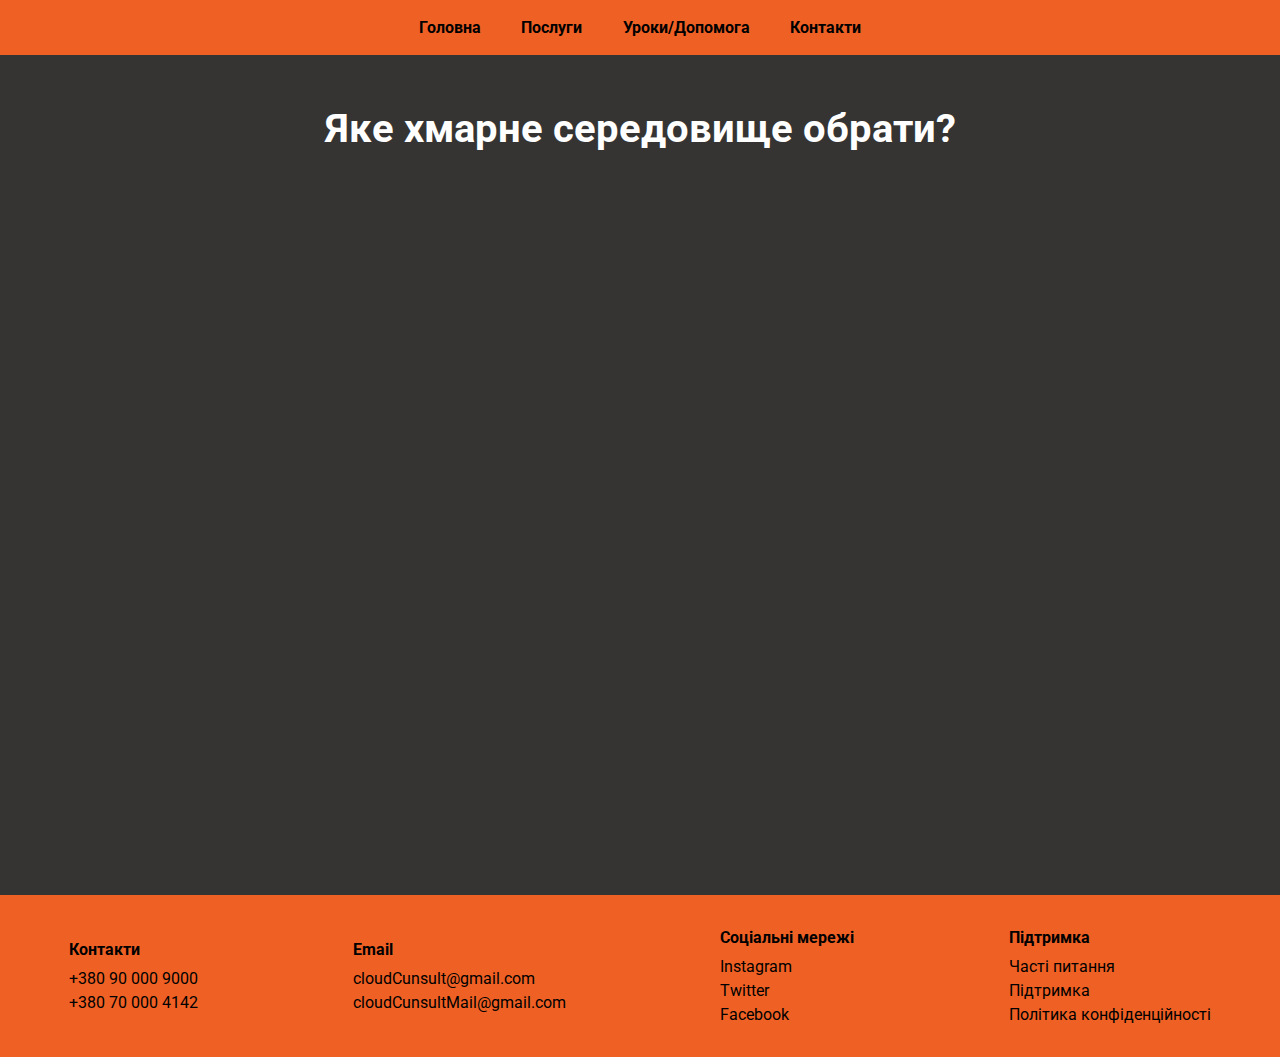
<file: pages/lesson_1.html>
<!DOCTYPE html>
<html lang="en">
  <head>
    <meta charset="UTF-8" />
    <meta http-equiv="X-UA-Compatible" content="IE=edge" />
    <meta name="viewport" content="width=device-width, initial-scale=1.0" />
    <link href="../styles/lesson.css" rel="stylesheet" type="text/css" />
    <title>Document</title>
  </head>
  <body>
    <header>
      <div class="menu_items">
        <a href="../index.html">Головна</a>
        <a href="./service.html">Послуги</a>
        <div class="dropdown">
          <span>Уроки/Допомога</span>
          <div class="dropdown-content">
            <p><a href="./lessons.html">Головна</a></p>
            <p><a href="./lesson_1.html">Урок 1</a></p>
            <p><a href="./lesson_2.html">Урок 2</a></p>
            <p><a href="./lesson_3.html">Урок 3</a></p>
            <p><a href="./lesson_4.html">Урок 4</a></p>
            <p><a href="./lesson_5.html">Урок 5</a></p>
            <p><a href="./lesson_6.html">Урок 6</a></p>
          </div>
        </div>
        <a href="#contacts">Контакти</a>
      </div>
      <div class="burger-menu">
        <input id="menu-toggle" type="checkbox" />
        <label class="menu-btn" for="menu-toggle">
          <span></span>
        </label>

        <ul class="menubox">
          <li>
            <a class="menu-item" href="../index.html">Головна</a>
          </li>
          <li>
            <a class="menu-item" href="./service.html">Послуги</a>
          </li>
          <li>
            <a class="menu-item" href="./lessons.html">Уроки/Допомога</a>
          </li>
          <li>
            <a class="menu-item" href="#contacts">Контакти</a>
          </li>
        </ul>
      </div>
    </header>
    <main>
      <div class="lesson_wrapper">
        <h1>Яке хмарне середовище обрати?</h1>
        <iframe
          width="560"
          height="315"
          src="https://www.youtube.com/embed/Vnk0p-63mHQ"
          title="YouTube video player"
          frameborder="0"
          allow="accelerometer; autoplay; clipboard-write; encrypted-media; gyroscope; picture-in-picture; web-share"
          allowfullscreen
        ></iframe>
      </div>
    </main>
    <footer id="contacts">
      <div class="footer_items">
        <div class="footer_item">
          <h6>Контакти</h6>
          <p>+380 90 000 9000</p>
          <p>+380 70 000 4142</p>
        </div>
        <div class="footer_item">
          <h6>Email</h6>
          <p>cloudCunsult@gmail.com</p>
          <p>cloudCunsultMail@gmail.com</p>
        </div>
        <div class="footer_item">
          <h6>Соціальні мережі</h6>
          <p>Instagram</p>
          <p>Twitter</p>
          <p>Facebook</p>
        </div>
        <div class="footer_item">
          <h6>Підтримка</h6>
          <p>Часті питання</p>
          <p>Підтримка</p>
          <p>Політика конфіденційності</p>
        </div>
      </div>
    </footer>
  </body>
</html>
</file>
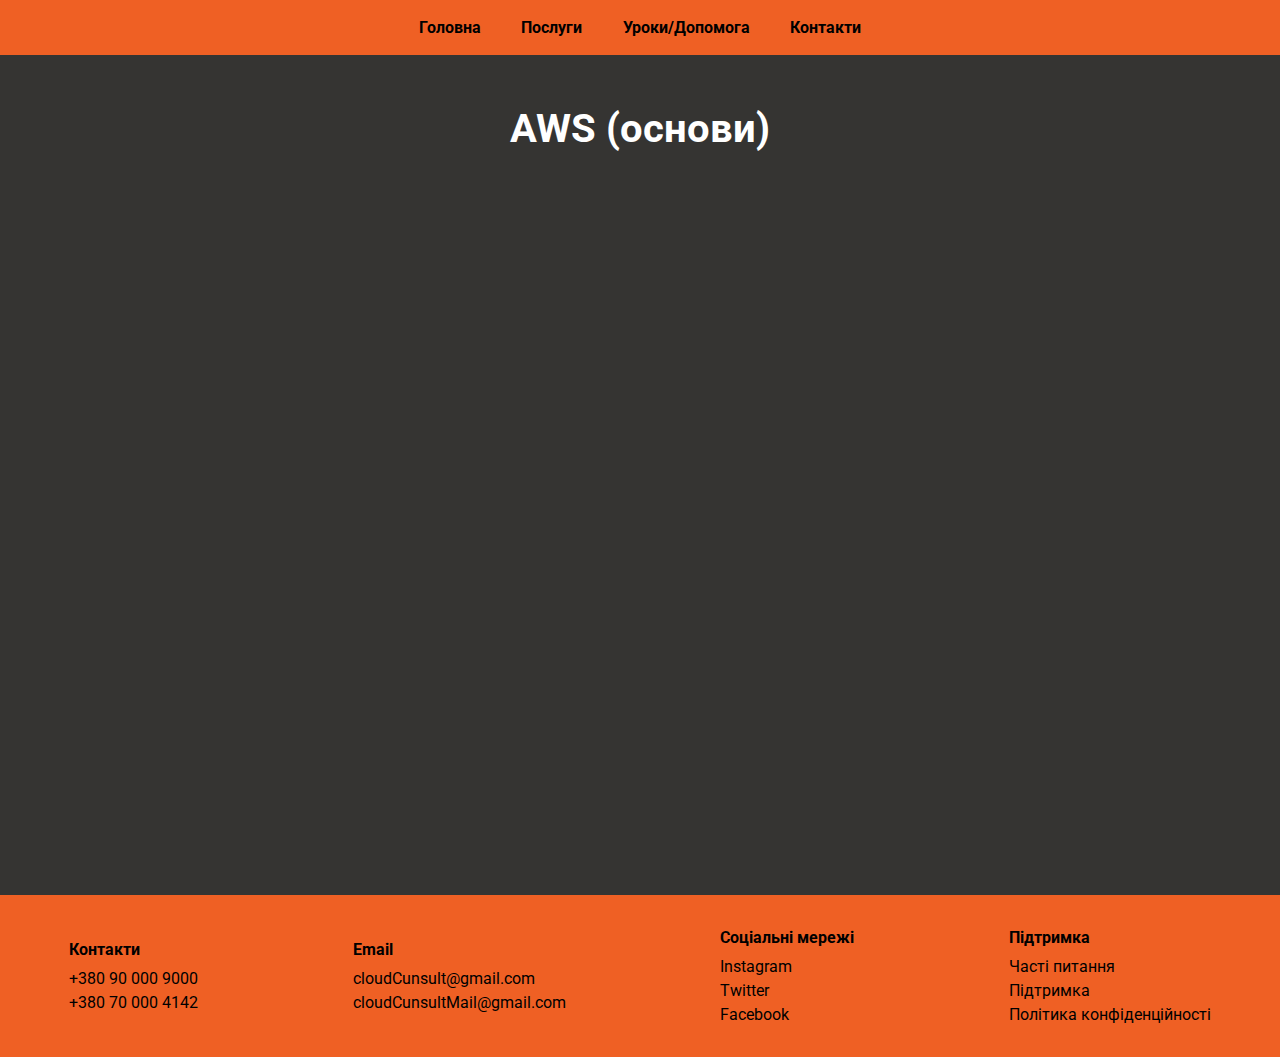
<file: pages/lesson_2.html>
<!DOCTYPE html>
<html lang="en">
  <head>
    <meta charset="UTF-8" />
    <meta http-equiv="X-UA-Compatible" content="IE=edge" />
    <meta name="viewport" content="width=device-width, initial-scale=1.0" />
    <link href="../styles/lesson.css" rel="stylesheet" type="text/css" />
    <title>Document</title>
  </head>
  <body>
    <header>
      <div class="menu_items">
        <a href="../index.html">Головна</a>
        <a href="./service.html">Послуги</a>
        <div class="dropdown">
          <span>Уроки/Допомога</span>
          <div class="dropdown-content">
            <p><a href="./lessons.html">Головна</a></p>
            <p><a href="./lesson_1.html">Урок 1</a></p>
            <p><a href="./lesson_2.html">Урок 2</a></p>
            <p><a href="./lesson_3.html">Урок 3</a></p>
            <p><a href="./lesson_4.html">Урок 4</a></p>
            <p><a href="./lesson_5.html">Урок 5</a></p>
            <p><a href="./lesson_6.html">Урок 6</a></p>
          </div>
        </div>
        <a href="#contacts">Контакти</a>
      </div>
      <div class="burger-menu">
        <input id="menu-toggle" type="checkbox" />
        <label class="menu-btn" for="menu-toggle">
          <span></span>
        </label>

        <ul class="menubox">
          <li>
            <a class="menu-item" href="../index.html">Головна</a>
          </li>
          <li>
            <a class="menu-item" href="./service.html">Послуги</a>
          </li>
          <li>
            <a class="menu-item" href="./lessons.html">Уроки/Допомога</a>
          </li>
          <li>
            <a class="menu-item" href="#contacts">Контакти</a>
          </li>
        </ul>
      </div>
    </header>
    <main>
      <div class="lesson_wrapper">
        <h1>AWS (основи)</h1>
        <iframe
          width="560"
          height="315"
          src="https://www.youtube.com/embed/r4YIdn2eTm4"
          title="YouTube video player"
          frameborder="0"
          allow="accelerometer; autoplay; clipboard-write; encrypted-media; gyroscope; picture-in-picture; web-share"
          allowfullscreen
        ></iframe>
      </div>
    </main>
    <footer id="contacts">
      <div class="footer_items">
        <div class="footer_item">
          <h6>Контакти</h6>
          <p>+380 90 000 9000</p>
          <p>+380 70 000 4142</p>
        </div>
        <div class="footer_item">
          <h6>Email</h6>
          <p>cloudCunsult@gmail.com</p>
          <p>cloudCunsultMail@gmail.com</p>
        </div>
        <div class="footer_item">
          <h6>Соціальні мережі</h6>
          <p>Instagram</p>
          <p>Twitter</p>
          <p>Facebook</p>
        </div>
        <div class="footer_item">
          <h6>Підтримка</h6>
          <p>Часті питання</p>
          <p>Підтримка</p>
          <p>Політика конфіденційності</p>
        </div>
      </div>
    </footer>
  </body>
</html>
</file>
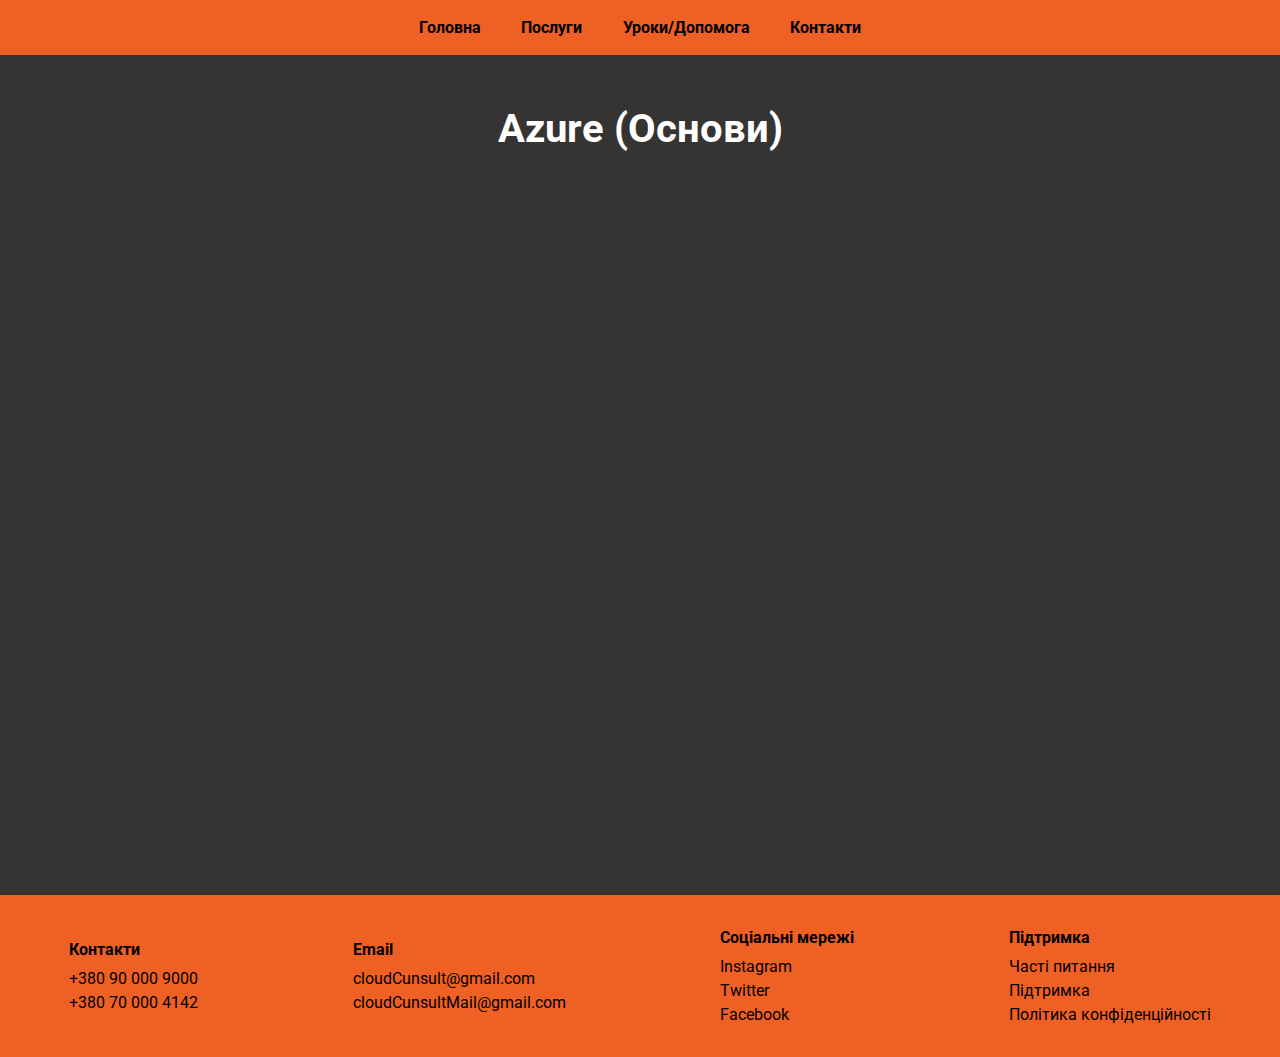
<file: pages/lesson_3.html>
<!DOCTYPE html>
<html lang="en">
  <head>
    <meta charset="UTF-8" />
    <meta http-equiv="X-UA-Compatible" content="IE=edge" />
    <meta name="viewport" content="width=device-width, initial-scale=1.0" />
    <link href="../styles/lesson.css" rel="stylesheet" type="text/css" />
    <title>Document</title>
  </head>
  <body>
    <header>
      <div class="menu_items">
        <a href="../index.html">Головна</a>
        <a href="./service.html">Послуги</a>
        <div class="dropdown">
          <span>Уроки/Допомога</span>
          <div class="dropdown-content">
            <p><a href="./lessons.html">Головна</a></p>
            <p><a href="./lesson_1.html">Урок 1</a></p>
            <p><a href="./lesson_2.html">Урок 2</a></p>
            <p><a href="./lesson_3.html">Урок 3</a></p>
            <p><a href="./lesson_4.html">Урок 4</a></p>
            <p><a href="./lesson_5.html">Урок 5</a></p>
            <p><a href="./lesson_6.html">Урок 6</a></p>
          </div>
        </div>
        <a href="#contacts">Контакти</a>
      </div>
      <div class="burger-menu">
        <input id="menu-toggle" type="checkbox" />
        <label class="menu-btn" for="menu-toggle">
          <span></span>
        </label>

        <ul class="menubox">
          <li>
            <a class="menu-item" href="../index.html">Головна</a>
          </li>
          <li>
            <a class="menu-item" href="./pages/service.html">Послуги</a>
          </li>
          <li>
            <a class="menu-item" href="./lessons.html">Уроки/Допомога</a>
          </li>
          <li>
            <a class="menu-item" href="#contacts">Контакти</a>
          </li>
        </ul>
      </div>
    </header>
    <main>
      <div class="lesson_wrapper">
        <h1>Azure (Основи)</h1>
        <iframe
          width="560"
          height="315"
          src="https://www.youtube.com/embed/TJOwP5VhvAo"
          title="YouTube video player"
          frameborder="0"
          allow="accelerometer; autoplay; clipboard-write; encrypted-media; gyroscope; picture-in-picture; web-share"
          allowfullscreen
        ></iframe>
      </div>
    </main>
    <footer id="contacts">
      <div class="footer_items">
        <div class="footer_item">
          <h6>Контакти</h6>
          <p>+380 90 000 9000</p>
          <p>+380 70 000 4142</p>
        </div>
        <div class="footer_item">
          <h6>Email</h6>
          <p>cloudCunsult@gmail.com</p>
          <p>cloudCunsultMail@gmail.com</p>
        </div>
        <div class="footer_item">
          <h6>Соціальні мережі</h6>
          <p>Instagram</p>
          <p>Twitter</p>
          <p>Facebook</p>
        </div>
        <div class="footer_item">
          <h6>Підтримка</h6>
          <p>Часті питання</p>
          <p>Підтримка</p>
          <p>Політика конфіденційності</p>
        </div>
      </div>
    </footer>
  </body>
</html>
</file>
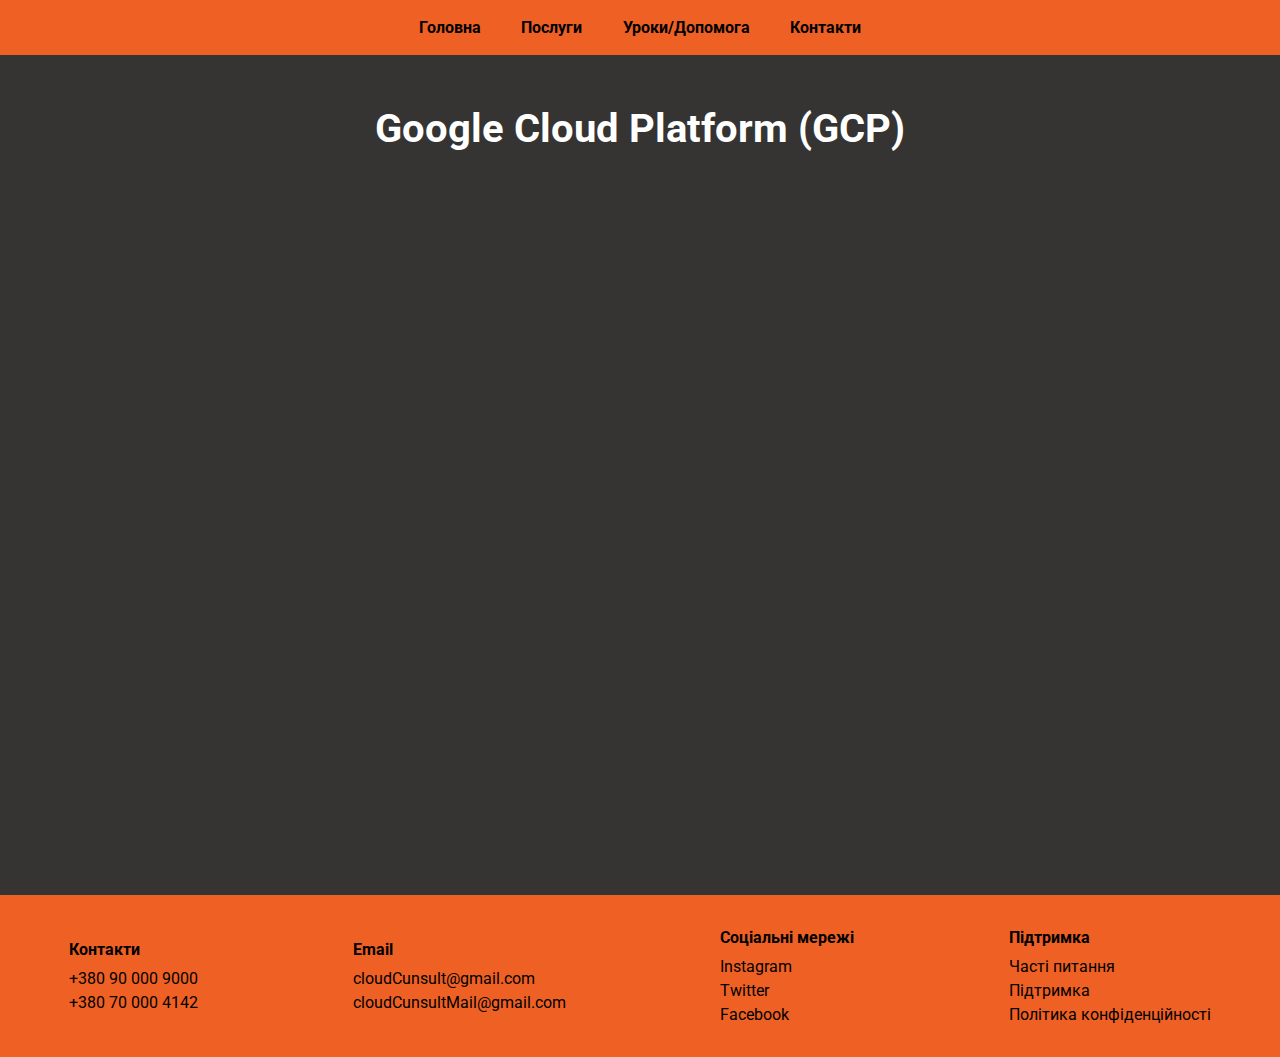
<file: pages/lesson_4.html>
<!DOCTYPE html>
<html lang="en">
  <head>
    <meta charset="UTF-8" />
    <meta http-equiv="X-UA-Compatible" content="IE=edge" />
    <meta name="viewport" content="width=device-width, initial-scale=1.0" />
    <link href="../styles/lesson.css" rel="stylesheet" type="text/css" />
    <title>Document</title>
  </head>
  <body>
    <header>
      <div class="menu_items">
        <a href="../index.html">Головна</a>
        <a href="./service.html">Послуги</a>
        <div class="dropdown">
          <span>Уроки/Допомога</span>
          <div class="dropdown-content">
            <p><a href="./lessons.html">Головна</a></p>
            <p><a href="./lesson_1.html">Урок 1</a></p>
            <p><a href="./lesson_2.html">Урок 2</a></p>
            <p><a href="./lesson_3.html">Урок 3</a></p>
            <p><a href="./lesson_4.html">Урок 4</a></p>
            <p><a href="./lesson_5.html">Урок 5</a></p>
            <p><a href="./lesson_6.html">Урок 6</a></p>
          </div>
        </div>
        <a href="#contacts">Контакти</a>
      </div>
      <div class="burger-menu">
        <input id="menu-toggle" type="checkbox" />
        <label class="menu-btn" for="menu-toggle">
          <span></span>
        </label>

        <ul class="menubox">
          <li>
            <a class="menu-item" href="../index.html">Головна</a>
          </li>
          <li>
            <a class="menu-item" href="./service.html">Послуги</a>
          </li>
          <li>
            <a class="menu-item" href="./lessons.html">Уроки/Допомога</a>
          </li>
          <li>
            <a class="menu-item" href="#contacts">Контакти</a>
          </li>
        </ul>
      </div>
    </header>
    <main>
      <div class="lesson_wrapper">
        <h1>Google Cloud Platform (GCP)</h1>
        <iframe
          width="560"
          height="315"
          src="https://www.youtube.com/embed/4D3X6Xl5c_Y"
          title="YouTube video player"
          frameborder="0"
          allow="accelerometer; autoplay; clipboard-write; encrypted-media; gyroscope; picture-in-picture; web-share"
          allowfullscreen
        ></iframe>
      </div>
    </main>
    <footer id="contacts">
      <div class="footer_items">
        <div class="footer_item">
          <h6>Контакти</h6>
          <p>+380 90 000 9000</p>
          <p>+380 70 000 4142</p>
        </div>
        <div class="footer_item">
          <h6>Email</h6>
          <p>cloudCunsult@gmail.com</p>
          <p>cloudCunsultMail@gmail.com</p>
        </div>
        <div class="footer_item">
          <h6>Соціальні мережі</h6>
          <p>Instagram</p>
          <p>Twitter</p>
          <p>Facebook</p>
        </div>
        <div class="footer_item">
          <h6>Підтримка</h6>
          <p>Часті питання</p>
          <p>Підтримка</p>
          <p>Політика конфіденційності</p>
        </div>
      </div>
    </footer>
  </body>
</html>
</file>
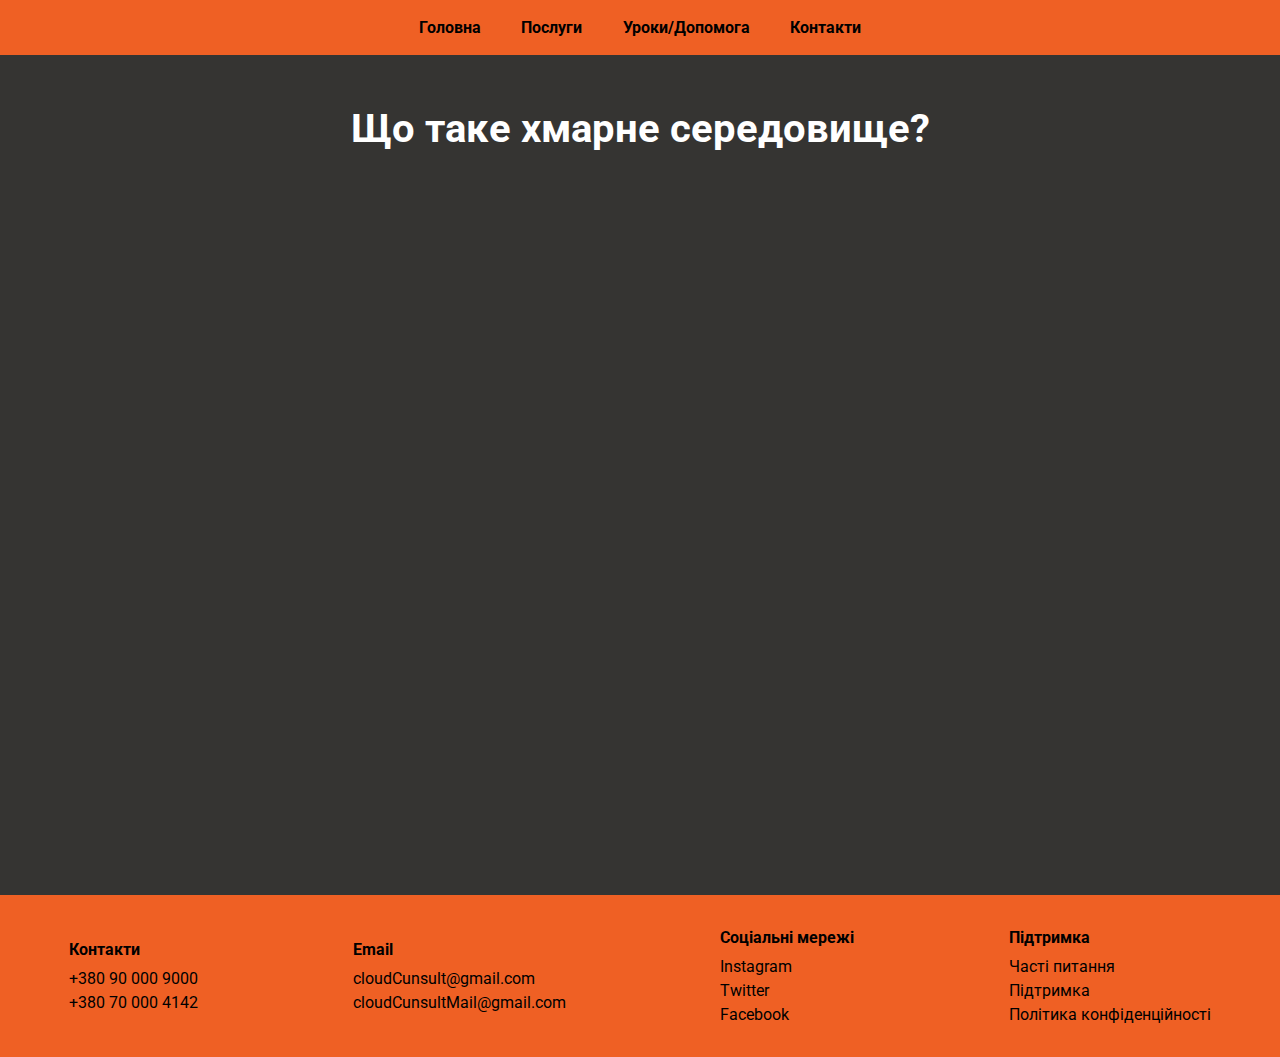
<file: pages/lesson_5.html>
<!DOCTYPE html>
<html lang="en">
  <head>
    <meta charset="UTF-8" />
    <meta http-equiv="X-UA-Compatible" content="IE=edge" />
    <meta name="viewport" content="width=device-width, initial-scale=1.0" />
    <link href="../styles/lesson.css" rel="stylesheet" type="text/css" />
    <title>Document</title>
  </head>
  <body>
    <header>
      <div class="menu_items">
        <a href="../index.html">Головна</a>
        <a href="./service.html">Послуги</a>
        <div class="dropdown">
          <span>Уроки/Допомога</span>
          <div class="dropdown-content">
            <p><a href="./lessons.html">Головна</a></p>
            <p><a href="./lesson_1.html">Урок 1</a></p>
            <p><a href="./lesson_2.html">Урок 2</a></p>
            <p><a href="./lesson_3.html">Урок 3</a></p>
            <p><a href="./lesson_4.html">Урок 4</a></p>
            <p><a href="./lesson_5.html">Урок 5</a></p>
            <p><a href="./lesson_6.html">Урок 6</a></p>
          </div>
        </div>
        <a href="#contacts">Контакти</a>
      </div>
      <div class="burger-menu">
        <input id="menu-toggle" type="checkbox" />
        <label class="menu-btn" for="menu-toggle">
          <span></span>
        </label>

        <ul class="menubox">
          <li>
            <a class="menu-item" href="../index.html">Головна</a>
          </li>
          <li>
            <a class="menu-item" href="./service.html">Послуги</a>
          </li>
          <li>
            <a class="menu-item" href="./lessons.html">Уроки/Допомога</a>
          </li>
          <li>
            <a class="menu-item" href="#contacts">Контакти</a>
          </li>
        </ul>
      </div>
    </header>
    <main>
      <div class="lesson_wrapper">
        <h1>Що таке хмарне середовище?</h1>
        <iframe
          width="560"
          height="315"
          src="https://www.youtube.com/embed/M988_fsOSWo"
          title="YouTube video player"
          frameborder="0"
          allow="accelerometer; autoplay; clipboard-write; encrypted-media; gyroscope; picture-in-picture; web-share"
          allowfullscreen
        ></iframe>
      </div>
    </main>
    <footer id="contacts">
      <div class="footer_items">
        <div class="footer_item">
          <h6>Контакти</h6>
          <p>+380 90 000 9000</p>
          <p>+380 70 000 4142</p>
        </div>
        <div class="footer_item">
          <h6>Email</h6>
          <p>cloudCunsult@gmail.com</p>
          <p>cloudCunsultMail@gmail.com</p>
        </div>
        <div class="footer_item">
          <h6>Соціальні мережі</h6>
          <p>Instagram</p>
          <p>Twitter</p>
          <p>Facebook</p>
        </div>
        <div class="footer_item">
          <h6>Підтримка</h6>
          <p>Часті питання</p>
          <p>Підтримка</p>
          <p>Політика конфіденційності</p>
        </div>
      </div>
    </footer>
  </body>
</html>
</file>
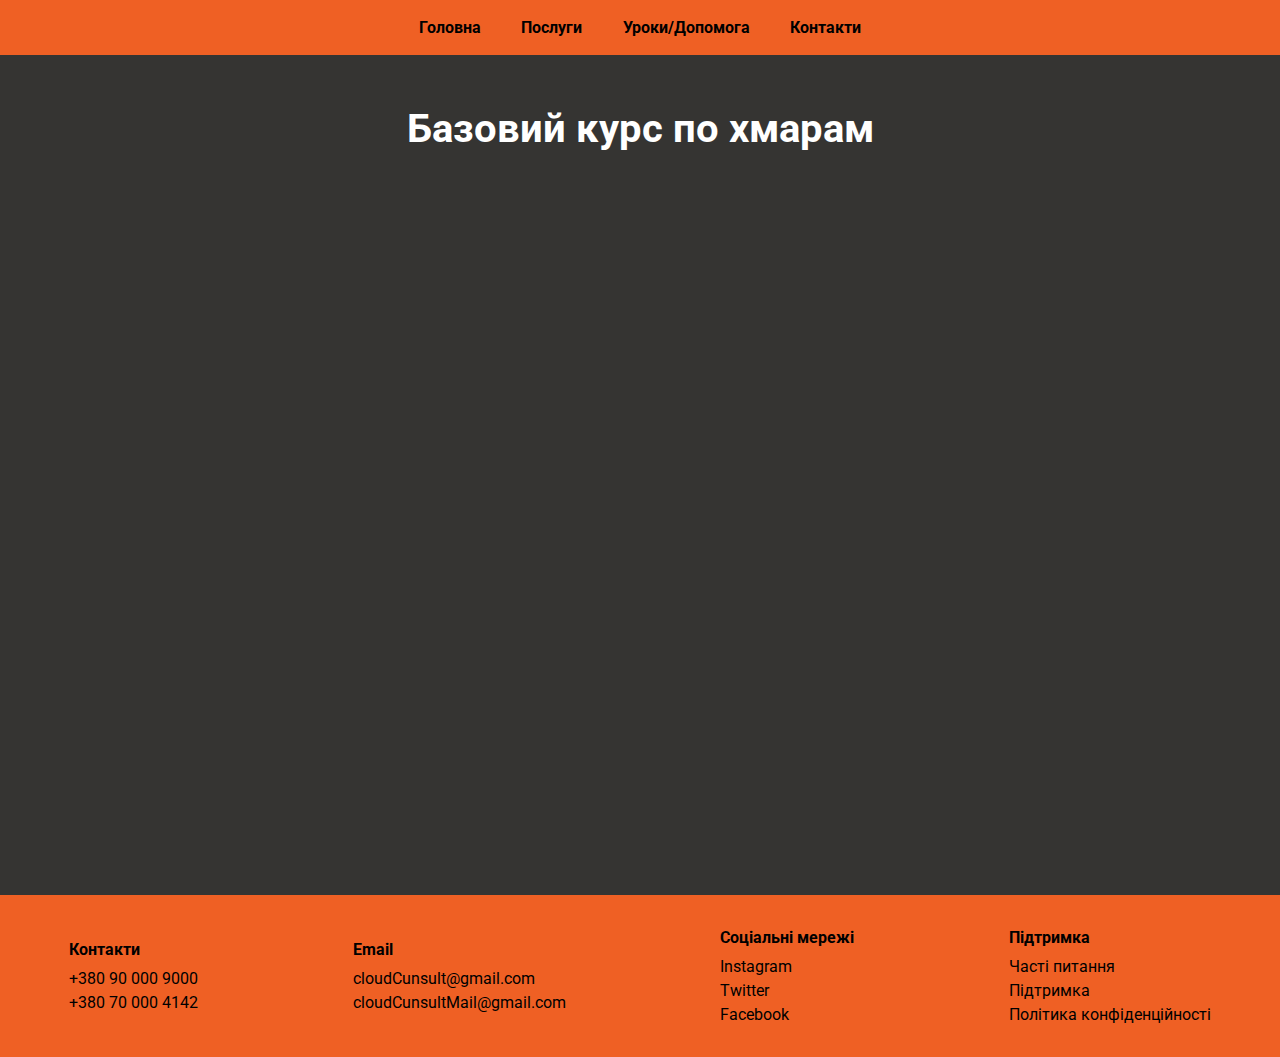
<file: pages/lesson_6.html>
<!DOCTYPE html>
<html lang="en">
  <head>
    <meta charset="UTF-8" />
    <meta http-equiv="X-UA-Compatible" content="IE=edge" />
    <meta name="viewport" content="width=device-width, initial-scale=1.0" />
    <link href="../styles/lesson.css" rel="stylesheet" type="text/css" />
    <title>Document</title>
  </head>
  <body>
    <header>
      <div class="menu_items">
        <a href="../index.html">Головна</a>
        <a href="./service.html">Послуги</a>
        <div class="dropdown">
          <span>Уроки/Допомога</span>
          <div class="dropdown-content">
            <p><a href="./lessons.html">Головна</a></p>
            <p><a href="./lesson_1.html">Урок 1</a></p>
            <p><a href="./lesson_2.html">Урок 2</a></p>
            <p><a href="./lesson_3.html">Урок 3</a></p>
            <p><a href="./lesson_4.html">Урок 4</a></p>
            <p><a href="./lesson_5.html">Урок 5</a></p>
            <p><a href="./lesson_6.html">Урок 6</a></p>
          </div>
        </div>
        <a href="#contacts">Контакти</a>
      </div>
      <div class="burger-menu">
        <input id="menu-toggle" type="checkbox" />
        <label class="menu-btn" for="menu-toggle">
          <span></span>
        </label>

        <ul class="menubox">
          <li>
            <a class="menu-item" href="../index.html">Головна</a>
          </li>
          <li>
            <a class="menu-item" href="./service.html">Послуги</a>
          </li>
          <li>
            <a class="menu-item" href="./lessons.html">Уроки/Допомога</a>
          </li>
          <li>
            <a class="menu-item" href="#contacts">Контакти</a>
          </li>
        </ul>
      </div>
    </header>
    <main>
      <div class="lesson_wrapper">
        <h1>Базовий курс по хмарам</h1>
        <iframe
          width="560"
          height="315"
          src="https://www.youtube.com/embed/20QUNgFIrK0"
          title="YouTube video player"
          frameborder="0"
          allow="accelerometer; autoplay; clipboard-write; encrypted-media; gyroscope; picture-in-picture; web-share"
          allowfullscreen
        ></iframe>
      </div>
    </main>
    <footer id="contacts">
      <div class="footer_items">
        <div class="footer_item">
          <h6>Контакти</h6>
          <p>+380 90 000 9000</p>
          <p>+380 70 000 4142</p>
        </div>
        <div class="footer_item">
          <h6>Email</h6>
          <p>cloudCunsult@gmail.com</p>
          <p>cloudCunsultMail@gmail.com</p>
        </div>
        <div class="footer_item">
          <h6>Соціальні мережі</h6>
          <p>Instagram</p>
          <p>Twitter</p>
          <p>Facebook</p>
        </div>
        <div class="footer_item">
          <h6>Підтримка</h6>
          <p>Часті питання</p>
          <p>Підтримка</p>
          <p>Політика конфіденційності</p>
        </div>
      </div>
    </footer>
  </body>
</html>
</file>
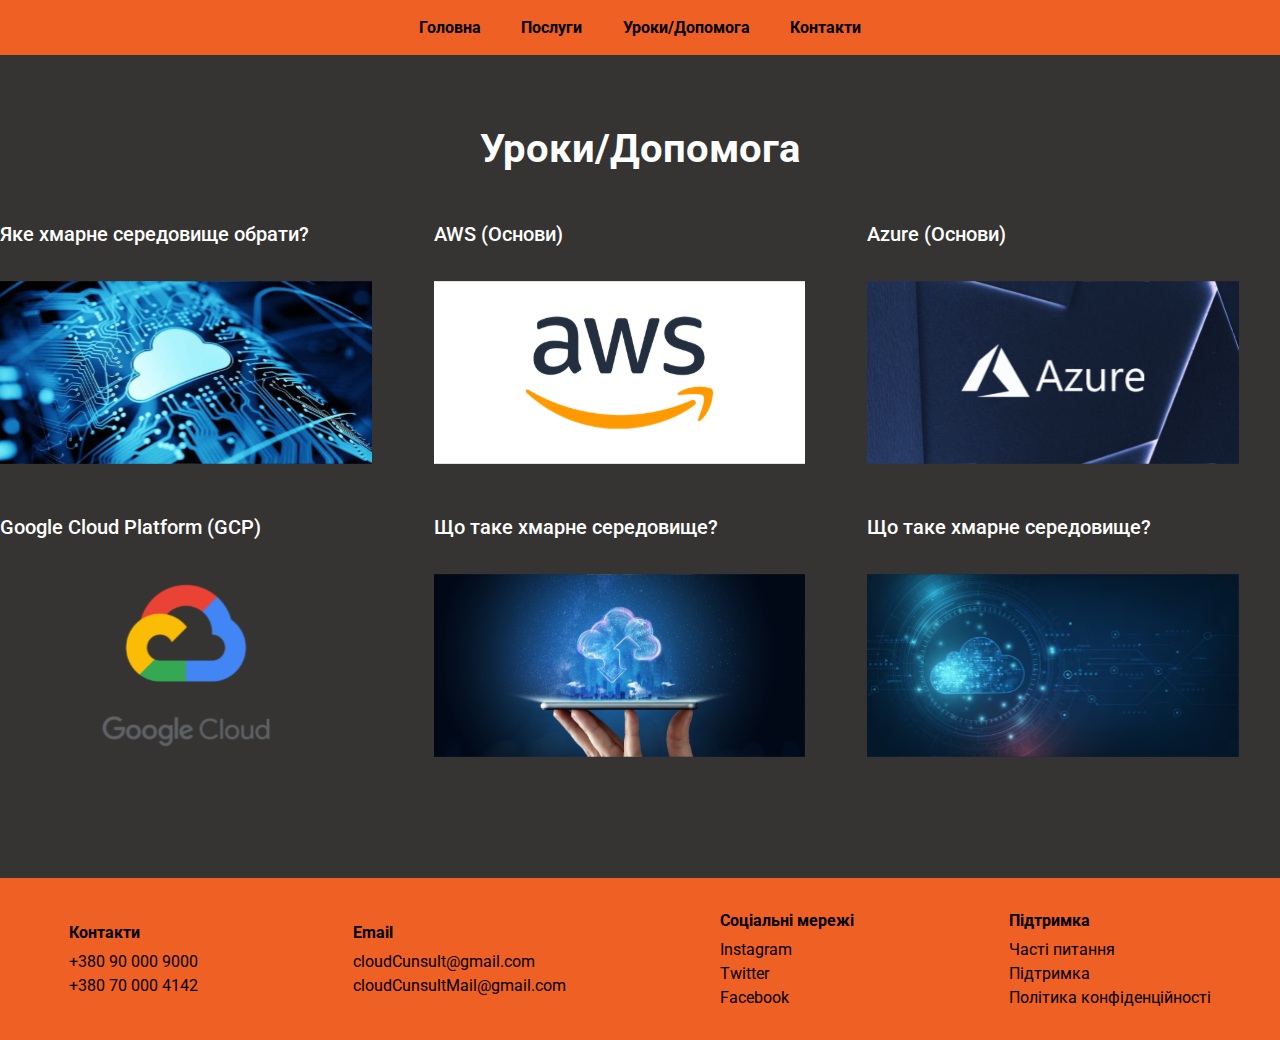
<file: pages/lessons.html>
<!DOCTYPE html>
<html lang="en">
  <head>
    <meta charset="UTF-8" />
    <meta http-equiv="X-UA-Compatible" content="IE=edge" />
    <meta name="viewport" content="width=device-width, initial-scale=1.0" />
    <link href="../styles/lessons.css" rel="stylesheet" type="text/css" />
    <title>Document</title>
  </head>
  <body>
    <header>
      <div class="menu_items">
        <a href="../index.html">Головна</a>
        <a href="./service.html">Послуги</a>
        <div class="dropdown">
          <span>Уроки/Допомога</span>
          <div class="dropdown-content">
            <p><a href="./lessons.html">Головна</a></p>
            <p><a href="./lesson_1.html">Урок 1</a></p>
            <p><a href="./lesson_2.html">Урок 2</a></p>
            <p><a href="./lesson_3.html">Урок 3</a></p>
            <p><a href="./lesson_4.html">Урок 4</a></p>
            <p><a href="./lesson_5.html">Урок 5</a></p>
            <p><a href="./lesson_6.html">Урок 6</a></p>
          </div>
        </div>
        <a href="#contacts">Контакти</a>
      </div>
      <div class="burger-menu">
        <input id="menu-toggle" type="checkbox" />
        <label class="menu-btn" for="menu-toggle">
          <span></span>
        </label>

        <ul class="menubox">
          <li>
            <a class="menu-item" href="../index.html">Головна</a>
          </li>
          <li>
            <a class="menu-item" href="./service.html">Послуги</a>
          </li>
          <li>
            <a class="menu-item" href="./lessons.html">Уроки/Допомога</a>
          </li>
          <li>
            <a class="menu-item" href="#contacts">Контакти</a>
          </li>
        </ul>
      </div>
    </header>
    <main>
      <h1 class="title">Уроки/Допомога</h1>
      <div class="lessons_wrapper">
        <div class="lessons_subwrapper">
          <div class="lesson_item">
            <h5>Яке хмарне середовище обрати?</h5>
            <a href="./lesson_1.html">
              <img
                src="../lessons_img/1.svg"
                alt="На жаль, зображення відсутнє"
              />
            </a>
          </div>

          <div class="lesson_item">
            <h5>AWS (Основи)</h5>
            <a href="./lesson_2.html">
              <img
                src="../lessons_img/2.svg"
                alt="На жаль, зображення відсутнє"
              />
            </a>
          </div>

          <div class="lesson_item">
            <h5>Azure (Основи)</h5>
            <a href="./lesson_3.html">
              <img
                src="../lessons_img/3.svg"
                alt="На жаль, зображення відсутнє"
              />
            </a>
          </div>
        </div>

        <div class="lessons_subwrapper">
          <div class="lesson_item">
            <h5>Google Cloud Platform (GCP)</h5>
            <a href="./lesson_4.html">
              <img
                src="../lessons_img/4.svg"
                alt="На жаль, зображення відсутнє"
              />
            </a>
          </div>

          <div class="lesson_item">
            <h5>Що таке хмарне середовище?</h5>
            <a href="./lesson_5.html">
              <img
                src="../lessons_img/5.svg"
                alt="На жаль, зображення відсутнє"
              />
            </a>
          </div>

          <div class="lesson_item">
            <h5>Що таке хмарне середовище?</h5>
            <a href="./lesson_6.html">
              <img
                src="../lessons_img/6.svg"
                alt="На жаль, зображення відсутнє"
              />
            </a>
          </div>
        </div>
      </div>
    </main>
    <footer id="contacts">
      <div class="footer_items">
        <div class="footer_item">
          <h6>Контакти</h6>
          <p>+380 90 000 9000</p>
          <p>+380 70 000 4142</p>
        </div>
        <div class="footer_item">
          <h6>Email</h6>
          <p>cloudCunsult@gmail.com</p>
          <p>cloudCunsultMail@gmail.com</p>
        </div>
        <div class="footer_item">
          <h6>Соціальні мережі</h6>
          <p>Instagram</p>
          <p>Twitter</p>
          <p>Facebook</p>
        </div>
        <div class="footer_item">
          <h6>Підтримка</h6>
          <p>Часті питання</p>
          <p>Підтримка</p>
          <p>Політика конфіденційності</p>
        </div>
      </div>
    </footer>
  </body>
</html>
</file>
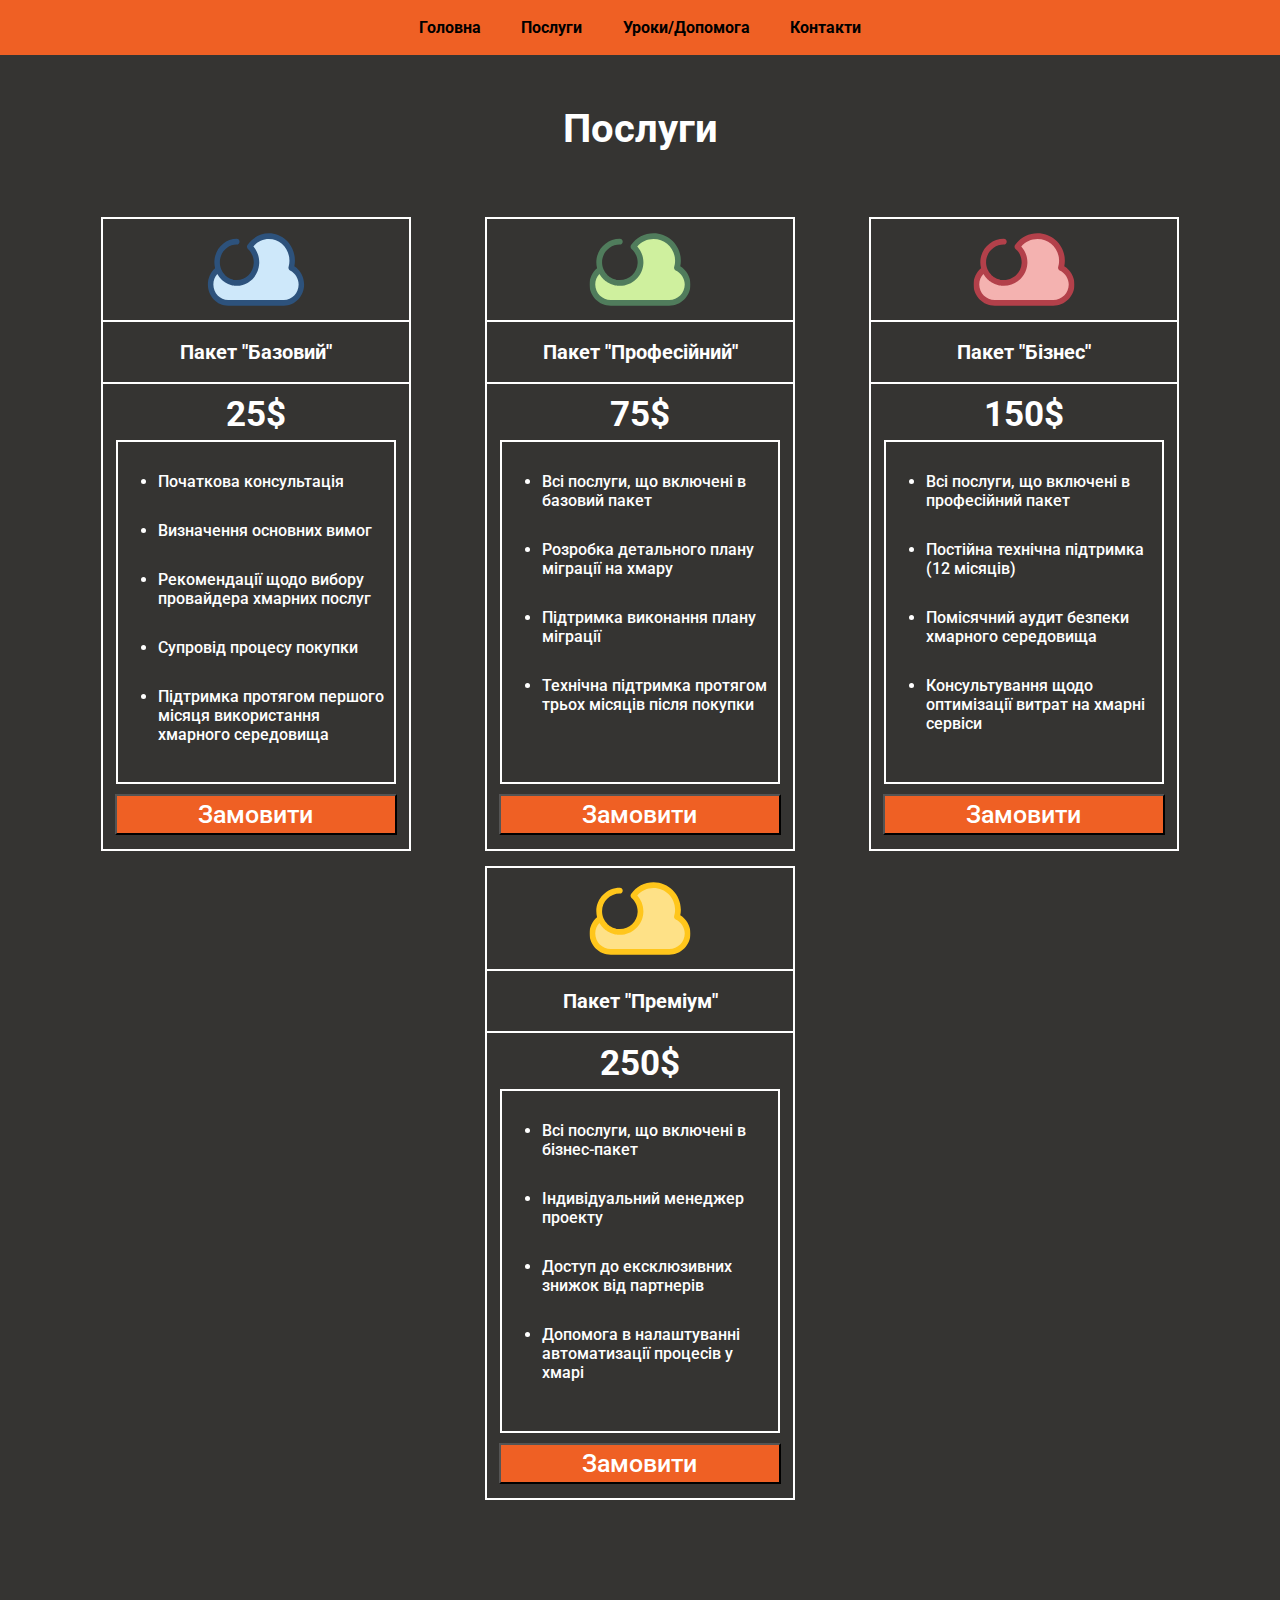
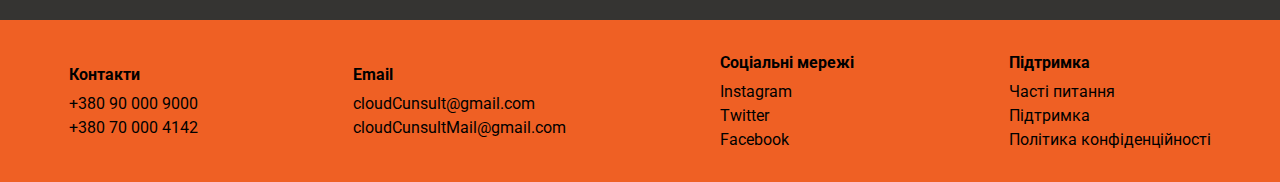
<file: pages/service.html>
<!DOCTYPE html>
<html lang="en">
  <head>
    <meta charset="UTF-8" />
    <meta http-equiv="X-UA-Compatible" content="IE=edge" />
    <meta name="viewport" content="width=device-width, initial-scale=1.0" />
    <link href="../styles/service.css" rel="stylesheet" type="text/css" />
    <title>Document</title>
  </head>
  <body>
    <header>
      <div class="menu_items">
        <a href="../index.html">Головна</a>
        <a href="./service.html">Послуги</a>
        <div class="dropdown">
          <span>Уроки/Допомога</span>
          <div class="dropdown-content">
            <p><a href="./lessons.html">Головна</a></p>
            <p><a href="./lesson_1.html">Урок 1</a></p>
            <p><a href="./lesson_2.html">Урок 2</a></p>
            <p><a href="./lesson_3.html">Урок 3</a></p>
            <p><a href="./lesson_4.html">Урок 4</a></p>
            <p><a href="./lesson_5.html">Урок 5</a></p>
            <p><a href="./lesson_6.html">Урок 6</a></p>
          </div>
        </div>
        <a href="#contacts">Контакти</a>
      </div>
      <div class="burger-menu">
        <input id="menu-toggle" type="checkbox" />
        <label class="menu-btn" for="menu-toggle">
          <span></span>
        </label>

        <ul class="menubox">
          <li>
            <a class="menu-item" href="../index.html">Головна</a>
          </li>
          <li>
            <a class="menu-item" href="./service.html">Послуги</a>
          </li>
          <li>
            <a class="menu-item" href="./lessons.html">Уроки/Допомога</a>
          </li>
          <li>
            <a class="menu-item" href="#contacts">Контакти</a>
          </li>
        </ul>
      </div>
    </header>
    <main>
      <div class="service_wrapper">
        <h1>Послуги</h1>
        <div class="service_card_wrapper">
          <div class="service_card">
            <div class="icon_wrapper">
              <img src="../images/icons/cloud_2.svg" />
            </div>
            <div class="service_line"></div>
            <div class="title_wrapper">
              <h5>Пакет "Базовий"</h5>
            </div>
            <div class="service_line"></div>
            <div class="price">
              <h5>25$</h5>
            </div>
            <div class="cours_list_wrapper">
              <ul>
                <li>Початкова консультація</li>
                <li>Визначення основних вимог</li>
                <li>Рекомендації щодо вибору провайдера хмарних послуг</li>
                <li>Супровід процесу покупки</li>
                <li>
                  Підтримка протягом першого місяця використання хмарного
                  середовища
                </li>
              </ul>
            </div>
            <button class="buy_course"><p>Замовити</p></button>
          </div>

          <div class="service_card">
            <div class="icon_wrapper">
              <img src="../images/icons/cloud_1.svg" />
            </div>
            <div class="service_line"></div>
            <div class="title_wrapper">
              <h5>Пакет "Професійний"</h5>
            </div>
            <div class="service_line"></div>
            <div class="price">
              <h5>75$</h5>
            </div>
            <div class="cours_list_wrapper">
              <ul>
                <li>Всі послуги, що включені в базовий пакет</li>
                <li>Розробка детального плану міграції на хмару</li>
                <li>Підтримка виконання плану міграції</li>
                <li>Технічна підтримка протягом трьох місяців після покупки</li>
              </ul>
            </div>
            <button class="buy_course"><p>Замовити</p></button>
          </div>

          <div class="service_card">
            <div class="icon_wrapper">
              <img src="../images/icons/cloud_3.svg" />
            </div>
            <div class="service_line"></div>
            <div class="title_wrapper">
              <h5>Пакет "Бізнес"</h5>
            </div>
            <div class="service_line"></div>
            <div class="price">
              <h5>150$</h5>
            </div>
            <div class="cours_list_wrapper">
              <ul>
                <li>Всі послуги, що включені в професійний пакет</li>
                <li>Постійна технічна підтримка (12 місяців)</li>
                <li>Помісячний аудит безпеки хмарного середовища</li>
                <li>
                  Консультування щодо оптимізації витрат на хмарні сервіси
                </li>
              </ul>
            </div>
            <button class="buy_course"><p>Замовити</p></button>
          </div>

          <div class="service_card">
            <div class="icon_wrapper">
              <img src="../images/icons/cloud_4.svg" />
            </div>
            <div class="service_line"></div>
            <div class="title_wrapper">
              <h5>Пакет "Преміум"</h5>
            </div>
            <div class="service_line"></div>
            <div class="price">
              <h5>250$</h5>
            </div>
            <div class="cours_list_wrapper">
              <ul>
                <li>Всі послуги, що включені в бізнес-пакет</li>
                <li>Індивідуальний менеджер проекту</li>
                <li>Доступ до ексклюзивних знижок від партнерів</li>
                <li>Допомога в налаштуванні автоматизації процесів у хмарі</li>
              </ul>
            </div>
            <button class="buy_course"><p>Замовити</p></button>
          </div>
        </div>
      </div>
    </main>
    <footer id="contacts">
      <div class="footer_items">
        <div class="footer_item">
          <h6>Контакти</h6>
          <p>+380 90 000 9000</p>
          <p>+380 70 000 4142</p>
        </div>
        <div class="footer_item">
          <h6>Email</h6>
          <p>cloudCunsult@gmail.com</p>
          <p>cloudCunsultMail@gmail.com</p>
        </div>
        <div class="footer_item">
          <h6>Соціальні мережі</h6>
          <p>Instagram</p>
          <p>Twitter</p>
          <p>Facebook</p>
        </div>
        <div class="footer_item">
          <h6>Підтримка</h6>
          <p>Часті питання</p>
          <p>Підтримка</p>
          <p>Політика конфіденційності</p>
        </div>
      </div>
    </footer>
  </body>
</html>
</file>
<file: styles/lesson.css>
@import url("https://fonts.googleapis.com/css2?family=Roboto:ital,wght@0,100;0,300;0,400;0,500;0,700;0,900;1,100;1,300;1,400;1,500;1,700;1,900&display=swap");

body {
  margin: 0;
  padding: 0;
  background-color: #353432;
}
p,
h1,
h2,
h3,
h4,
h5,
h6,
a {
  margin: 0;
  padding: 0;
}
a {
  text-decoration: none;
}

header a {
  text-decoration: none;
  color: black;
}
header {
  width: 100%;
  height: 55px;
  background-color: #ef6024;
}

.burger-menu {
  display: none;
  height: 55px;
  margin-top: -5px;
  margin-left: 10px;
}

.menu-btn {
  display: flex;
  align-items: center;
  position: relative;

  top: 0;
  right: 0;
  width: 26px;
  height: 26px;
  cursor: pointer;
  z-index: 1;
}

.menu-btn > span,
.menu-btn > span::before,
.menu-btn > span::after {
  display: block;
  position: absolute;
  width: 100%;
  height: 2px;
  background-color: white;
  transition-duration: 0.25s;
}
.menu-btn > span::before {
  content: "";
  top: -8px;
}
.menu-btn > span::after {
  content: "";
  top: 8px;
}

.menubox {
  display: block;
  position: fixed;
  visibility: hidden;
  top: 0;
  left: -100%;
  width: 300px;
  height: 100%;
  margin: 0;
  padding: 80px 0;
  list-style: none;
  background-color: #ef6024;
  box-shadow: 1px 0px 6px #ef6024(0, 0, 0, 0.2);
  transition-duration: 0.25s;
}

.menu-item {
  display: block;
  padding: 12px 24px;
  color: white;
  font-family: "Roboto", sans-serif;
  font-size: 20px;
  font-weight: 600;
  text-decoration: none;
  transition-duration: 0.25s;
}
.menu-item:hover {
  background-color: #cfd8dc;
  color: #353432;
}

#menu-toggle {
  opacity: 0;
}

#menu-toggle:checked ~ .menu-btn > span {
  transform: rotate(45deg);
}
#menu-toggle:checked ~ .menu-btn > span::before {
  top: 0;
  transform: rotate(0);
}
#menu-toggle:checked ~ .menu-btn > span::after {
  top: 0;
  transform: rotate(90deg);
}
#menu-toggle:checked ~ .menubox {
  visibility: visible;
  left: 0;
}

.menu_items {
  margin: 0 auto;
  width: 442px;
  display: flex;
  justify-content: space-between;
  align-items: center;
  height: 55px;
}

.dropdown {
  position: relative;
  display: inline-block;
}

.dropdown-content {
  display: none;
  position: absolute;
  background-color: #ef6024;
  min-width: 100px;
  box-shadow: 0px 8px 16px 0px rgba(0, 0, 0, 0.2);
  padding: 12px 16px;
  z-index: 1;
}

.dropdown-content p {
  margin: 5px 0;
}
.dropdown:hover .dropdown-content {
  display: block;
}

.menu_items a {
  font-family: "Roboto", sans-serif;
  font-weight: 700;
  font-size: 16px;
}

.menu_items span {
  font-family: "Roboto", sans-serif;
  font-weight: 700;
  font-size: 16px;
}

.title {
  margin-top: 70px;
  text-align: center;
  font-family: "Roboto";
  font-style: normal;
  font-weight: 700;
  font-size: 40px;
  color: #ffffff;
}
.lesson_wrapper {
  width: 100%;
  display: flex;
  flex-direction: column;
  align-items: center;
}

.lesson_wrapper h1 {
  font-family: "Roboto";
  font-style: normal;
  font-weight: 700;
  font-size: 40px;
  color: #ffffff;
  margin-top: 50px;
  text-align: center;
}

.lesson_wrapper iframe {
  margin: 0 auto;
  margin-top: 50px;
  width: 1000px;
  height: 573px;
  max-width: 90%;
}

footer {
  margin-top: 120px;
  width: 100%;
  height: 162px;
  background: #ef6024;
}

.footer_items {
  max-width: 1142px;
  height: 162px;
  margin: 0 auto;

  display: flex;
  justify-content: space-between;
  align-items: center;
}

.footer_items h6 {
  font-family: "Roboto";
  font-style: normal;
  font-weight: 700;
  font-size: 16px;
  color: #000000;
  margin-bottom: 10px;
}

.footer_items p {
  margin-top: 5px;
  font-family: "Roboto";
  font-style: normal;
  font-weight: 400;
  font-size: 16px;
  color: #000000;
}

@media (max-width: 1200px) {
  .footer_items {
    padding: 0 25px;
  }
}

@media (min-width: 0px) and (max-width: 750px) {
  .footer_items {
    flex-direction: column;
    align-items: center;
    height: auto;
  }
  .footer_items {
    flex-direction: column;
    align-items: center;
    height: auto;
  }
  .footer_item {
    margin: 25px 0;
  }
  .footer_item h6,
  .footer_item p {
    text-align: center;
  }
  footer {
    height: auto;
  }
  .burger-menu {
    display: block;
  }
  .menu_items {
    display: none;
  }
}
</file>
<file: styles/lessons.css>
@import url("https://fonts.googleapis.com/css2?family=Roboto:ital,wght@0,100;0,300;0,400;0,500;0,700;0,900;1,100;1,300;1,400;1,500;1,700;1,900&display=swap");

body {
  margin: 0;
  padding: 0;
  background-color: #353432;
}
p,
h1,
h2,
h3,
h4,
h5,
h6,
a {
  margin: 0;
  padding: 0;
}
a {
  text-decoration: none;
}

header a {
  text-decoration: none;
  color: black;
}
header {
  width: 100%;
  height: 55px;
  background-color: #ef6024;
}

.burger-menu {
  display: none;
  height: 55px;
  margin-top: -5px;
  margin-left: 10px;
}

.menu-btn {
  display: flex;
  align-items: center;
  position: relative;

  top: 0;
  right: 0;
  width: 26px;
  height: 26px;
  cursor: pointer;
  z-index: 1;
}

.menu-btn > span,
.menu-btn > span::before,
.menu-btn > span::after {
  display: block;
  position: absolute;
  width: 100%;
  height: 2px;
  background-color: white;
  transition-duration: 0.25s;
}
.menu-btn > span::before {
  content: "";
  top: -8px;
}
.menu-btn > span::after {
  content: "";
  top: 8px;
}

.menubox {
  display: block;
  position: fixed;
  visibility: hidden;
  top: 0;
  left: -100%;
  width: 300px;
  height: 100%;
  margin: 0;
  padding: 80px 0;
  list-style: none;
  background-color: #ef6024;
  box-shadow: 1px 0px 6px #ef6024(0, 0, 0, 0.2);
  transition-duration: 0.25s;
}

.menu-item {
  display: block;
  padding: 12px 24px;
  color: white;
  font-family: "Roboto", sans-serif;
  font-size: 20px;
  font-weight: 600;
  text-decoration: none;
  transition-duration: 0.25s;
}
.menu-item:hover {
  background-color: #cfd8dc;
  color: #353432;
}

#menu-toggle {
  opacity: 0;
}

#menu-toggle:checked ~ .menu-btn > span {
  transform: rotate(45deg);
}
#menu-toggle:checked ~ .menu-btn > span::before {
  top: 0;
  transform: rotate(0);
}
#menu-toggle:checked ~ .menu-btn > span::after {
  top: 0;
  transform: rotate(90deg);
}
#menu-toggle:checked ~ .menubox {
  visibility: visible;
  left: 0;
}

.menu_items {
  margin: 0 auto;
  width: 442px;
  display: flex;
  justify-content: space-between;
  align-items: center;
  height: 55px;
}

.dropdown {
  position: relative;
  display: inline-block;
}

.dropdown-content {
  display: none;
  position: absolute;
  background-color: #ef6024;
  min-width: 100px;
  box-shadow: 0px 8px 16px 0px rgba(0, 0, 0, 0.2);
  padding: 12px 16px;
  z-index: 1;
}

.dropdown-content p {
  margin: 5px 0;
}
.dropdown:hover .dropdown-content {
  display: block;
}

.menu_items a {
  font-family: "Roboto", sans-serif;
  font-weight: 700;
  font-size: 16px;
}

.menu_items span {
  font-family: "Roboto", sans-serif;
  font-weight: 700;
  font-size: 16px;
}

.title {
  margin-top: 70px;
  text-align: center;
  font-family: "Roboto";
  font-style: normal;
  font-weight: 700;
  font-size: 40px;
  color: #ffffff;
}

.lessons_wrapper {
  width: 1333px;
  max-width: 100%;
  margin: 0 auto;
  margin-top: 50px;
}

.lessons_subwrapper {
  display: flex;
  flex-wrap: wrap;
  justify-content: space-between;
  margin-top: 50px;
}

.lesson_item {
  max-width: 100%;
  height: 243px;
}

.lessons_subwrapper h5 {
  font-family: "Roboto";
  font-style: normal;
  font-weight: 500;
  font-size: 20px;
  color: #ffffff;
}
.lessons_subwrapper img {
  width: 413px;
  height: 203px;
  max-width: 90%;
  margin-top: 25px;
}
footer {
  margin-top: 120px;
  width: 100%;
  height: 162px;
  background: #ef6024;
}

.footer_items {
  max-width: 1142px;
  height: 162px;
  margin: 0 auto;

  display: flex;
  justify-content: space-between;
  align-items: center;
}

.footer_items h6 {
  font-family: "Roboto";
  font-style: normal;
  font-weight: 700;
  font-size: 16px;
  color: #000000;
  margin-bottom: 10px;
}

.footer_items p {
  margin-top: 5px;
  font-family: "Roboto";
  font-style: normal;
  font-weight: 400;
  font-size: 16px;
  color: #000000;
}

@media (max-width: 1200px) {
  .footer_items {
    padding: 0 25px;
  }
  .lesson_item {
    display: flex;
    flex-direction: column;
    justify-content: center;
    align-items: center;
  }
  .lesson_item img {
    margin: 0 auto;
    margin-top: 0px;
  }

  .lesson_item a {
    display: flex;
    justify-content: space-around;
    align-items: center;
  }

  .lessons_subwrapper {
    justify-content: space-around;
  }
}

@media (min-width: 0px) and (max-width: 750px) {
  .footer_items {
    flex-direction: column;
    align-items: center;
    height: auto;
  }
  .footer_items {
    flex-direction: column;
    align-items: center;
    height: auto;
  }
  .footer_item {
    margin: 25px 0;
  }
  .footer_item h6,
  .footer_item p {
    text-align: center;
  }
  footer {
    height: auto;
  }
  .burger-menu {
    display: block;
  }
  .menu_items {
    display: none;
  }
}
</file>
<file: styles/service.css>
@import url("https://fonts.googleapis.com/css2?family=Roboto:ital,wght@0,100;0,300;0,400;0,500;0,700;0,900;1,100;1,300;1,400;1,500;1,700;1,900&display=swap");

body {
  margin: 0;
  padding: 0;
  background-color: #353432;
}
p,
h1,
h2,
h3,
h4,
h5,
h6,
a {
  margin: 0;
  padding: 0;
}
a {
  text-decoration: none;
}

header a {
  text-decoration: none;
  color: black;
}
header {
  width: 100%;
  height: 55px;
  background-color: #ef6024;
}

.burger-menu {
  display: none;
  height: 55px;
  margin-top: -5px;
  margin-left: 10px;
}

.menu-btn {
  display: flex;
  align-items: center;
  position: relative;

  top: 0;
  right: 0;
  width: 26px;
  height: 26px;
  cursor: pointer;
  z-index: 1;
}

.menu-btn > span,
.menu-btn > span::before,
.menu-btn > span::after {
  display: block;
  position: absolute;
  width: 100%;
  height: 2px;
  background-color: white;
  transition-duration: 0.25s;
}
.menu-btn > span::before {
  content: "";
  top: -8px;
}
.menu-btn > span::after {
  content: "";
  top: 8px;
}

.menubox {
  display: block;
  position: fixed;
  visibility: hidden;
  top: 0;
  left: -100%;
  width: 300px;
  height: 100%;
  margin: 0;
  padding: 80px 0;
  list-style: none;
  background-color: #ef6024;
  box-shadow: 1px 0px 6px #ef6024(0, 0, 0, 0.2);
  transition-duration: 0.25s;
}

.menu-item {
  display: block;
  padding: 12px 24px;
  color: white;
  font-family: "Roboto", sans-serif;
  font-size: 20px;
  font-weight: 600;
  text-decoration: none;
  transition-duration: 0.25s;
}
.menu-item:hover {
  background-color: #cfd8dc;
  color: #353432;
}

#menu-toggle {
  opacity: 0;
}

#menu-toggle:checked ~ .menu-btn > span {
  transform: rotate(45deg);
}
#menu-toggle:checked ~ .menu-btn > span::before {
  top: 0;
  transform: rotate(0);
}
#menu-toggle:checked ~ .menu-btn > span::after {
  top: 0;
  transform: rotate(90deg);
}
#menu-toggle:checked ~ .menubox {
  visibility: visible;
  left: 0;
}

.menu_items {
  margin: 0 auto;
  width: 442px;
  display: flex;
  justify-content: space-between;
  align-items: center;
  height: 55px;
}

.dropdown {
  position: relative;
  display: inline-block;
}

.dropdown-content {
  display: none;
  position: absolute;
  background-color: #ef6024;
  min-width: 100px;
  box-shadow: 0px 8px 16px 0px rgba(0, 0, 0, 0.2);
  padding: 12px 16px;
  z-index: 1;
}

.dropdown-content p {
  margin: 5px 0;
}
.dropdown:hover .dropdown-content {
  display: block;
}

.menu_items a {
  font-family: "Roboto", sans-serif;
  font-weight: 700;
  font-size: 16px;
}

.menu_items span {
  font-family: "Roboto", sans-serif;
  font-weight: 700;
  font-size: 16px;
}

.service_wrapper {
  width: 1344px;
  max-width: 90%;
  margin: 0 auto;
  display: flex;
  flex-direction: column;
  align-items: center;
}

.service_wrapper h1 {
  font-family: "Roboto";
  font-style: normal;
  font-weight: 700;
  font-size: 40px;
  color: #ffffff;
  margin: 50px 0;
  text-align: center;
}
.service_card_wrapper {
  width: 100%;
  display: flex;
  align-items: center;
  justify-content: space-around;
  flex-wrap: wrap;
}
.service_card {
  width: 306px;
  height: 630px;
  margin-top: 15px;
  display: flex;
  flex-direction: column;
  align-items: center;
  background-color: none;
  border: 2px solid white;
}

.service_card:hover {
  background-color: #ef6024;
  transition-duration: 700ms;
}

.icon_wrapper {
  height: 101px;
}
.icon_wrapper img {
  width: 106px;
  height: 101px;
  text-align: center;
}
.service_line {
  width: 100%;
  height: 2px;
  background-color: white;
}

.title_wrapper {
  height: 60px;
}

.title_wrapper {
  display: flex;
  justify-content: space-around;
  align-items: center;
}
.title_wrapper h5 {
  font-family: "Roboto";
  font-style: normal;
  font-weight: 700;
  font-size: 20px;
  color: #ffffff;
}
.price h5 {
  align-items: center;
  margin-top: 10px;
  font-family: "Roboto";
  font-style: normal;
  font-weight: 700;
  font-size: 35px;
  color: #ffffff;
}
.service_card:hover .title_wrapper h5 {
  transition-duration: 700ms;
  color: #353432;
}
.service_card:hover .price h5 {
  transition-duration: 700ms;
  color: #353432;
}
.cours_list_wrapper {
  width: 90%;
  height: 340px;
  background-color: none;
  border: 2px solid white;
  margin-top: 5px;
}

.cours_list_wrapper li {
  font-family: "Roboto";
  font-style: normal;
  font-weight: 500;
  font-size: 16px;
  margin-top: 30px;
  color: #ffffff;
}

.service_card:hover .cours_list_wrapper li {
  transition-duration: 700ms;
  color: #353432;
}
.buy_course {
  width: 92%;
  height: 41px;
  background-color: #ef6024;
  display: flex;
  justify-content: space-around;
  align-items: center;
  margin-top: 10px;
}
.buy_course p {
  font-family: "Roboto";
  font-style: normal;
  font-weight: 500;
  font-size: 25px;
  color: #ffffff;
}

.service_card:hover .buy_course {
  transition-duration: 700ms;
  background-color: #353432;
}

footer {
  margin-top: 120px;
  width: 100%;
  height: 162px;
  background: #ef6024;
}

.footer_items {
  max-width: 1142px;
  height: 162px;
  margin: 0 auto;

  display: flex;
  justify-content: space-between;
  align-items: center;
}

.footer_items h6 {
  font-family: "Roboto";
  font-style: normal;
  font-weight: 700;
  font-size: 16px;
  color: #000000;
  margin-bottom: 10px;
}

.footer_items p {
  margin-top: 5px;
  font-family: "Roboto";
  font-style: normal;
  font-weight: 400;
  font-size: 16px;
  color: #000000;
}

@media (max-width: 1200px) {
  .footer_items {
    padding: 0 25px;
  }
}

@media (min-width: 0px) and (max-width: 750px) {
  .footer_items {
    flex-direction: column;
    align-items: center;
    height: auto;
  }
  .footer_items {
    flex-direction: column;
    align-items: center;
    height: auto;
  }
  .footer_item {
    margin: 25px 0;
  }
  .footer_item h6,
  .footer_item p {
    text-align: center;
  }
  footer {
    height: auto;
  }
  .burger-menu {
    display: block;
  }
  .menu_items {
    display: none;
  }
}
</file>
